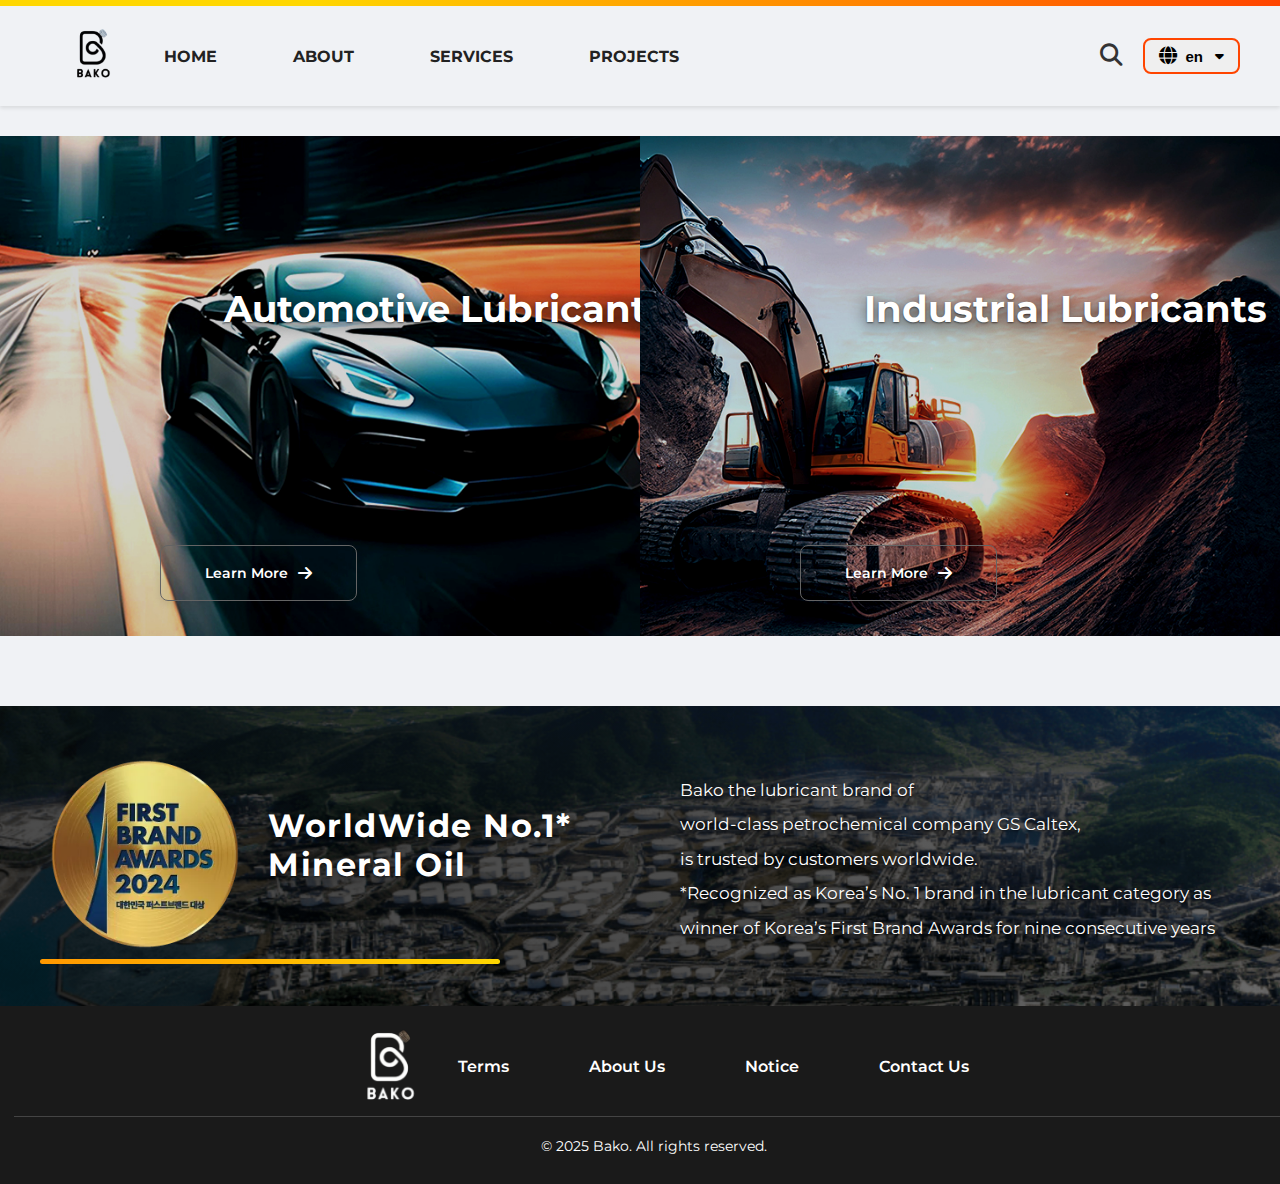
<file: index.html>
<!DOCTYPE html>
<html lang="en">
  <meta charset="UTF-8" />
  <meta
    name="viewport"
    content="width=device-width, initial-scale=1.0, user-scalable=no, maximum-scale=1.0, minimum-scale=1.0"
  />
  <title>Bako ©</title>

  <link rel="icon" href="Assets/Logo.png" type="image/png" />
  <link rel="stylesheet" href="style.css" />
  <link rel="stylesheet" href="responsive.css" />
  <link
    rel="stylesheet"
    href="https://cdnjs.cloudflare.com/ajax/libs/font-awesome/6.4.2/css/all.min.css"
  />
  <body>
    <header class="fade-in">
      <div class="dual-color-top-line"></div>
      <nav>
        
        <button class="hamburger" aria-label="Open menu">
          <span></span>
          <span></span>
          <span></span>
        </button>
        <div class="nav-actions">
          <button class="search-btn" aria-label="Search">
            <i class="fas fa-search"></i>
          </button>
          <div class="lang-switch-wrapper">
            <button class="lang-switch">
              <i class="fas fa-globe"></i>
              <span class="lang-label"></span>
              <i class="fas fa-caret-down"></i>
            </button>
            <ul class="lang-dropdown">
              <li data-lang="en"><span>English</span></li>
              <li data-lang="ko"><span>한국어</span></li>
            </ul>
          </div>
        </div>
        <div
          class="logo fade-in"
          style="order: -1; margin-right: auto; margin-left: 0"
        >
          <a href="index.html">
            <img src="Assets/logo.PNG" alt="Bako Logo" class="fade-in" />
          </a>
        </div>
        <ul class="fade-in">
          <li><a href="#">HOME</a></li>
          <li><a href="#">ABOUT</a></li>
          <li><a href="#">SERVICES</a></li>
          <li><a href="#">PROJECTS</a></li>
        </ul>
        <div class="header-right fade-in">
          <!-- تبقى فارغة أو لعناصر أخرى فقط -->
        </div>
      </nav>
    </header>

    <main>
      <section class="main-content fade-in">
        <div class="image-grid">
          <div class="image-container fade-in">
            <a href="products.html">
              <img
                src="Assets/Home/main1.jpg"
                alt="Main 1"
                class="main1 fade-in"
              />
              <div class="image-title center-title fade-in">
                <h2 id="main1-title">Automotive Lubricants</h2>
              </div>
            </a>
            <a
              href="products.html"
              class="learn-more-btn overlay-btn fade-in"
            >
              Learn More <i class="fas fa-arrow-right"></i>
            </a>
          </div>
          <div class="divider fade-in"></div>
          <div class="image-container fade-in">
            <a href="products.html">
              <img
                src="Assets/Home/main2.jpg"
                alt="Main 2"
                class="main2 fade-in"
              />
              <div class="image-title center-title fade-in">
                <h2 id="main2-title">Industrial Lubricants</h2>
              </div>
            </a>
            <a
              href="products.html"
              class="learn-more-btn overlay-btn fade-in"
            >
              Learn More <i class="fas fa-arrow-right"></i>
            </a>
          </div>
        </div>
      </section>
      <div class="bako-best-section fade-in">
        <div class="bako-best-box custom-best-box fade-in">
          <div class="bako-best-content fade-in">
            <div class="bako-best-title-area fade-in">
              <div class="bako-best-title-row fade-in">
                <img
                  src="Assets/Home/Award.png"
                  alt="Award"
                  class="bako-best-title-img fade-in"
                />
                <h1 class="bako-best-title fade-in">
                  WorldWide No.1* Mineral Oil
                </h1>
              </div>
              <div class="bako-best-divider fade-in"></div>
            </div>
            <div class="bako-best-desc-area fade-in">
              <div class="bako-best-desc fade-in">
                <span class="bako-best-brand-desc fade-in">
                  Bako the lubricant brand of<br />
                  world-class petrochemical company GS Caltex,<br />
                  is trusted by customers worldwide.

                  <br />
                  *Recognized as Korea’s No. 1 brand in the lubricant category
                  as winner of Korea’s First Brand Awards for nine consecutive
                  years
                </span>
              </div>
            </div>
          </div>
        </div>
      </div>
    </main>

    <footer class="fade-in">
      <div class="footer-content fade-in">
        <div class="footer-logo fade-in">
          <img src="Assets/logo.PNG" alt="Bako Logo" class="fade-in" />
          <div class="footer-links fade-in">
            <a href="#" class="footer-link-btn fade-in">Terms</a>
            <a href="#" class="footer-link-btn fade-in" id="about-us-btn"
              >About Us</a
            >
            <a href="#" class="footer-link-btn fade-in">Notice</a>
            <a
              href="contact.html"
              class="footer-contact-btn footer-inline fade-in"
              >Contact Us</a
            >
          </div>
        </div>
      </div>
      <div class="footer-bottom fade-in">
        <p>&copy; 2025 Bako. All Rights Reserved.</p>
      </div>
    </footer>

    <!-- About Us Modal -->
    <div
      id="about-us-modal"
      class="modal-overlay fade-in"
      style="display: none"
    >
      <div class="modal-content fade-in">
        <span class="close-modal fade-in" id="close-about-modal">&times;</span>
        <h2 class="fade-in">About Bako</h2>
        <p class="fade-in">
          Bako is a trusted and certified company specializing in high-quality
          mineral oils and lubricants. We are committed to providing reliable,
          premium products for automotive and industrial applications. Our oils
          are manufactured to the highest international standards, ensuring
          performance, protection, and longevity for your machinery and
          vehicles.<br /><br />
          With years of experience and a reputation for excellence, Bako stands
          as a symbol of quality and trust in the lubricants industry. Our
          mission is to deliver innovative solutions and outstanding customer
          service to our partners and clients worldwide.
        </p>
      </div>
    </div>

    <script src="script.js"></script>
  </body>
</html>
</file>
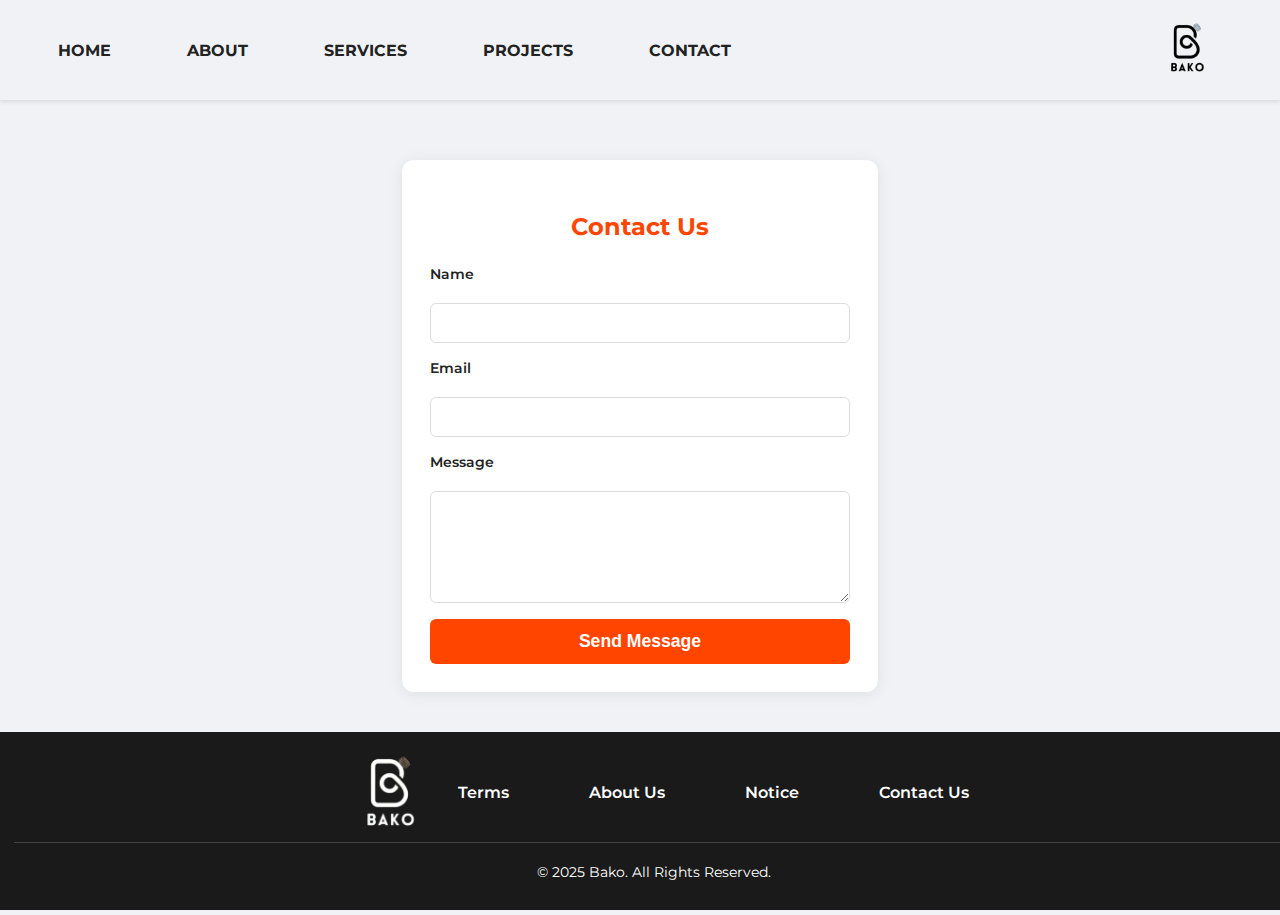
<file: contact.html>
<!DOCTYPE html>
<html lang="en">
  <head>
    <meta charset="UTF-8" />
    <meta name="viewport" content="width=device-width, initial-scale=1.0" />
    <title>Bako ©</title>
    <link rel="stylesheet" href="style.css" />
    <link
      rel="stylesheet"
      href="https://cdnjs.cloudflare.com/ajax/libs/font-awesome/6.5.2/css/all.min.css"
    />
  </head>
  <body>
    <header>
      <nav>
        <div class="logo">
          <a href="index.html">
            <img src="Assets/logo.PNG" alt="Bako Logo" />
          </a>
        </div>
        <ul>
          <li><a href="index.html">HOME</a></li>
          <li><a href="#">ABOUT</a></li>
          <li><a href="#">SERVICES</a></li>
          <li><a href="#">PROJECTS</a></li>
          <li><a href="contact.html" class="active">CONTACT</a></li>
        </ul>
      </nav>
    </header>
    <main>
      <section class="contact-section">
        <h1>Contact Us</h1>
        <form class="contact-form" id="contactForm">
          <label for="name">Name</label>
          <input type="text" id="name" name="name" required />

          <label for="email">Email</label>
          <input type="email" id="email" name="email" required />

          <label for="message">Message</label>
          <textarea id="message" name="message" rows="5" required></textarea>

          <button type="submit">Send Message</button>
        </form>
      </section>
    </main>
    <footer>
      <div class="footer-content">
        <div class="footer-logo">
          <img src="Assets/logo.PNG" alt="Bako Logo" />
          <div class="footer-links">
            <a href="#" class="footer-link-btn">Terms</a>
            <a href="#" class="footer-link-btn">About Us</a>
            <a href="#" class="footer-link-btn">Notice</a>
            <a href="contact.html" class="footer-contact-btn footer-inline"
              >Contact Us</a
            >
          </div>
        </div>
      </div>
      <div class="footer-bottom">
        <p>&copy; 2025 Bako. All Rights Reserved.</p>
      </div>
    </footer>
    <script>
      document
        .getElementById("contactForm")
        .addEventListener("submit", function (e) {
          e.preventDefault();
          var name = document.getElementById("name").value;
          var email = document.getElementById("email").value;
          var message = document.getElementById("message").value;
          var mailto = `mailto:?subject=Contact from ${encodeURIComponent(
            name
          )}&body=Name: ${encodeURIComponent(
            name
          )}%0AEmail: ${encodeURIComponent(
            email
          )}%0AMessage: ${encodeURIComponent(message)}`;
          window.location.href = mailto;
        });
    </script>
  </body>
</html>
</file>
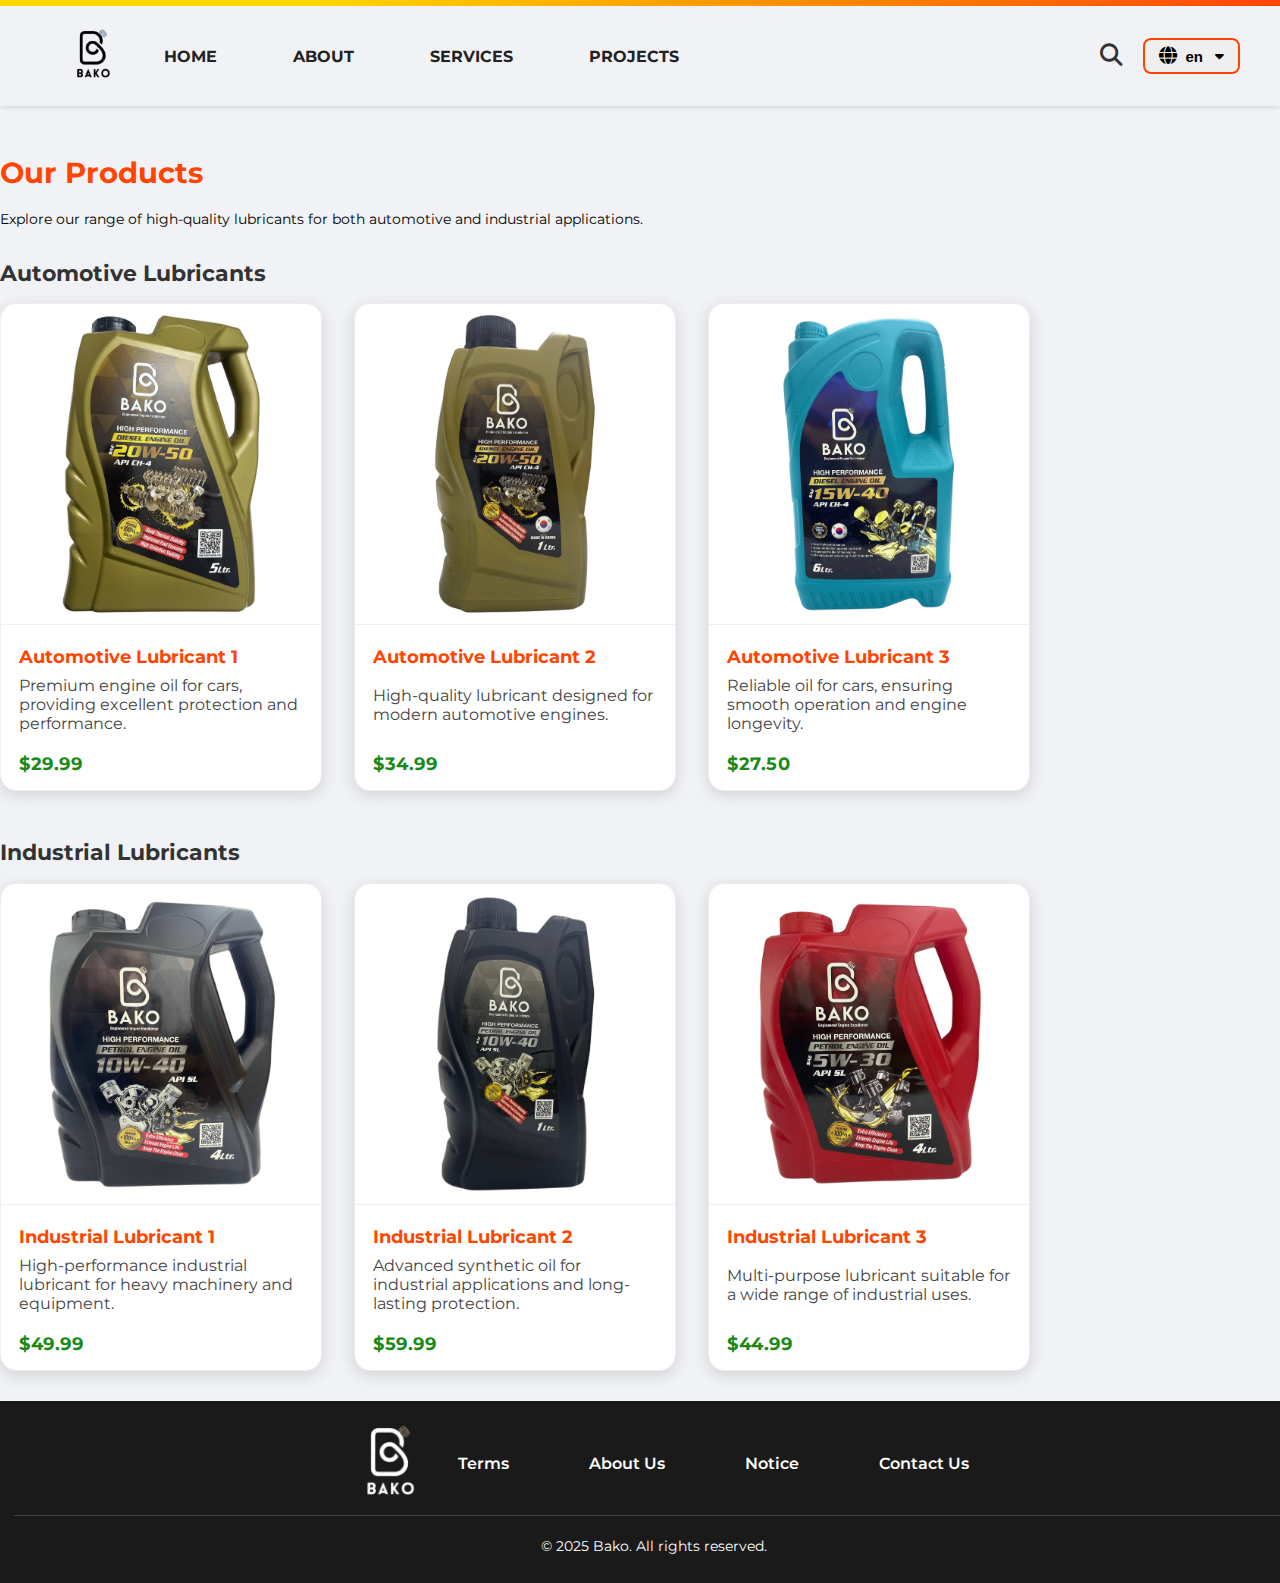
<file: products.html>
<!DOCTYPE html>
<html lang="en">
  <head>
    <meta charset="UTF-8" />
    <meta name="viewport" content="width=device-width, initial-scale=1.0" />
    <title>Our Products | Bako</title>
    <link rel="stylesheet" href="style.css" />
    <link rel="stylesheet" href="responsive.css" />
    <link
      rel="stylesheet"
      href="https://cdnjs.cloudflare.com/ajax/libs/font-awesome/6.4.2/css/all.min.css"
    />
  </head>
  <body>
    <header class="fade-in">
      <div class="dual-color-top-line"></div>
      <nav>
        <button class="hamburger" aria-label="Open menu">
          <span></span>
          <span></span>
          <span></span>
        </button>
        <div class="nav-actions">
          <button class="search-btn" aria-label="Search">
            <i class="fas fa-search"></i>
          </button>
          <div class="lang-switch-wrapper">
            <button class="lang-switch">
              <i class="fas fa-globe"></i>
              <span class="lang-label"></span>
              <i class="fas fa-caret-down"></i>
            </button>
            <ul class="lang-dropdown">
              <li data-lang="en"><span>English</span></li>
              <li data-lang="ko"><span>한국어</span></li>
            </ul>
          </div>
        </div>
        <div
          class="logo fade-in"
          style="order: -1; margin-right: auto; margin-left: 0"
        >
          <a href="index.html">
            <img src="Assets/logo.PNG" alt="Bako Logo" class="fade-in" />
          </a>
        </div>
        <ul class="fade-in">
          <li><a href="index.html">HOME</a></li>
          <li><a href="#">ABOUT</a></li>
          <li><a href="#">SERVICES</a></li>
          <li><a href="#">PROJECTS</a></li>
        </ul>
        <div class="header-right fade-in">
          <!-- تبقى فارغة أو لعناصر أخرى فقط -->
        </div>
      </nav>
    </header>
    <main>
      <section class="main-content">
        <h1 style="color: #ff4500">Our Products</h1>
        <p>
          Explore our range of high-quality lubricants for both automotive and
          industrial applications.
        </p>
        <h2 style="margin-top: 32px; color: #333">Automotive Lubricants</h2>
        <div id="automotive-products" class="product-list"></div>
        <h2 style="margin-top: 48px; color: #333">Industrial Lubricants</h2>
        <div id="industrial-products" class="product-list"></div>
      </section>
    </main>
    <footer>
      <div class="footer-content">
        <div class="footer-logo">
          <a href="index.html"><img src="Assets/logo.PNG" alt="Bako Logo" /></a>
          <div class="footer-links">
            <a href="#" class="footer-link-btn">Terms</a>
            <a href="#" class="footer-link-btn">About Us</a>
            <a href="#" class="footer-link-btn">Notice</a>
            <a href="contact.html" class="footer-contact-btn footer-inline"
              >Contact Us</a
            >
          </div>
        </div>
      </div>
      <div class="footer-bottom">
        <p>&copy; 2025 Bako. All Rights Reserved.</p>
      </div>
    </footer>
    <script src="script.js"></script>
  </body>
</html>
</file>
<file: style.css>
/* Google Fonts Modern Arabic & English */
@import url("https://fonts.googleapis.com/css2?family=Cairo:wght@400;700&family=Montserrat:wght@400;700&display=swap");

/* General Body Styles */
html,
body {
  height: 100%;
}

body {
  font-family: "Montserrat", "Segoe UI", Tahoma, Geneva, Verdana, sans-serif;
  margin: 0;
  background-color: #f0f2f5;
  padding-bottom: 0; /* إزالة المسافة السفلية القديمة */
  font-size: 0.9rem; /* تصغير حجم الخط الأساسي */
  min-height: 100vh;
  display: flex;
  flex-direction: column;
}

html[dir="rtl"] body {
  font-family: "Cairo", "Tajawal", Arial, sans-serif;
}

/* خط أفقي ملون بلونين أعلى الهيدر */
.dual-color-top-line {
  height: 6px;
  width: 100%;
  background: linear-gradient(to right, #ffd700 24%, #ff4500 100%);
  border: none;
  margin: 0;
  padding: 0;
}

/* Header Styles */
header {
  box-shadow: 0 2px 4px rgba(0, 0, 0, 0.1);
  position: relative;
  overflow: visible;
  z-index: 100;
}

nav {
  display: flex;
  justify-content: space-between;
  align-items: center;
  padding: 5px 40px;
  min-height: 90px;
  position: relative;
  overflow: visible;
  z-index: 100;
}

nav ul {
  list-style: none;
  margin: 0;
  padding: 0;
  display: flex;
  gap: 40px;
  justify-content: flex-start;
  flex: 1;
  order: -1;
}
.nav-actions {
  display: flex;
  align-items: center;
  justify-content: flex-start;
  flex: 0;
}
.hamburger {
  display: none ; /* إخفاء زر الهمبرغر في الشاشات الكبيرة */
  
}
/* Logo Styles */

.logo img {
  height: 70px;
  border-radius: 12px;
  padding: 4px 18px;
  filter: invert(1);
}

.logo img:hover {
  transition: color 0.2s, background-color 0.2s, box-shadow 0.2s;
  background-color: #ff4500;
  filter: invert(0);
  box-shadow: 0 4px 18px 0 rgba(240, 0, 0, 0.973);
}

/* Navigation Links */
nav ul li a {
  text-decoration: none;
  color: #222;
  font-weight: bold;
  font-size: 1rem;
  padding: 10px 18px;
  border-radius: 6px;
  transition: color 0.2s, background 0.2s;
}

nav ul li a:hover {
  color: #fff;
  background: #ff4500;
}



 .search-btn {
  cursor: pointer;
  border: none; /* إزالة البوردر من زر البحث */
  background: none;
  color: #333;
  font-size: 1.4rem;
}

/* Language Switcher */
.lang-switch-wrapper {
  position: relative;
  display: inline-block;
}

.lang-switch {
  color: #000000;
  border: 2px solid #ff4500;
  border-radius: 8px;
  padding: 7px 14px;
  font-size: 15px;
  font-weight: 700;
  margin-left: 15px;
  cursor: pointer;
  display: flex;
  align-items: center;
  gap: 8px;
  transition: background 0.2s, color 0.2s, border 0.2s;
}

.lang-switch:hover,
.lang-switch.active {
  background: #ff4500;
  color: #fff;
  border: 2px solid #ff4500;
}

.lang-switch i.fa-globe {
  font-size: 18px;
}

.lang-switch i.fa-caret-down {
  font-size: 14px;
  margin-left: 4px;
}

/* Drop-down Animation for Language Switcher */
.lang-dropdown {
  display: block; /* Always block for animation, control visibility with opacity */
  opacity: 0;
  transform: translateY(10px);
  pointer-events: none;
  transition: opacity 0.2s cubic-bezier(0.4, 0, 0.2, 1),
    transform 0.2s cubic-bezier(0.4, 0, 0.2, 1);
  position: absolute;
  top: 105%;
  left: 0;
  min-width: 120px;
  background: #fff;
  border: 1px solid #eee;
  border-radius: 6px;
  box-shadow: 0 2px 8px rgba(0, 0, 0, 0.08);
  z-index: 5;
  padding: 0;
  margin: 0;
  list-style: none;
}

.lang-switch-wrapper.open .lang-dropdown {
  opacity: 1;
  transform: translateY(0);
  pointer-events: auto;
}

.lang-dropdown li {
  padding: 10px 18px;
  color: #333;
  cursor: pointer;
  font-weight: 600;
  transition: background 0.2s, color 0.2s;
}

.lang-dropdown li:hover {
  background: #ff4500;
  color: #fff;
}

/* Main Content Section */
.main-content {
  padding: 30px 0 30px 0;
  z-index: 0;
}

.image-grid {
  display: flex;
  justify-content: center;
  align-items: stretch;
  width: 100%;
  max-width: 100vw;
  margin-bottom: 40px;
}

.image-container {
  position: relative;
  flex: 1 1 0;
  display: flex;
  align-items: flex-end;
  justify-content: center;
  min-width: 0;
  overflow: hidden;
}

.image-container img {
  width: 100%;
  height: 280px;
  object-fit: cover;
  border-radius: 0;
  display: block;
  z-index: 0;
}

.image-container img.main1 {
  width: 100%;
  height: 500px;
  object-fit: cover;
  object-position: left;
}

.image-container img.main2 {
  width: 100%;
  height: 500px;
  object-fit: cover;
  object-position: right;
}

.overlay-btn {
  position: absolute;
  left: 25%;
  bottom: 35px;
  transform: translateX(-50%);
  color: #fff;
  border: none;
  border-radius: 8px;
  padding: 18px 44px;
  font-weight: 600;
  box-shadow: 0 2px 8px rgba(0, 0, 0, 0.1);
  cursor: pointer;
  text-decoration: none;
  display: flex;
  align-items: center;
  gap: 10px;
  transition: background 0.3s, border-radius 0.3s, color 0.3s;
  z-index: 2;
}

.overlay-btn:hover {
  background: #fff;

  border-radius: 30px;
}

.overlay-btn .fa-arrow-right {
  font-size: 16px;
  transition: transform 0.3s;
}

.overlay-btn:hover .fa-arrow-right {
  transform: translateX(5px);
}

/* زر Learn More بخلفية شفافة وحدود ملونة */
.learn-more-btn.overlay-btn {
  background: transparent;
  color: #ffffff;
  border: 1px solid #646464;
  border-radius: 8px;
  transition: background 0.3s, color 0.3s;
}
.learn-more-btn.overlay-btn:hover {
  border: 1px solid #ff4500;
  background: #ff4500;
  color: #fff;
}

/* Footer */
footer {
  background-color: #1a1a1a;
  color: #ffffff;
  padding: 14px;
  padding-top: 10px;
  width: 100%;
  z-index: 100;
  margin-top: auto;
}

.footer-content {
  display: flex;
  justify-content: space-around;
  align-items: center;
  padding-bottom: px;
  border-bottom: 1px solid #444;
}

.footer-logo {
  min-width: 100px;
  display: flex;
  align-items: center;
  gap: 18px;
}

.footer-logo img {
  height: 100px;
  max-width: 100%;
}

.footer-contact h3 {
  font-size: 18px;
  margin-bottom: 6px;
}

.footer-links {
  display: flex;
  flex-direction: row;
  gap: 80px;
  flex: 1;
  justify-content: center;
}

.footer-link-btn,
.footer-contact-btn.footer-inline {
  background: none;
  color: #fff;
  border: none;
  border-radius: 0;
  padding: 0;
  font-size: 1rem;
  font-weight: 600;
  text-decoration: none;
  transition: color 0.2s;
  display: inline-block;
  box-shadow: none;
  margin: 0;
}
.footer-link-btn:hover,
.footer-contact-btn.footer-inline:hover {
  color: #ff4500;
  text-decoration: underline;
  border: none;
  background: none;
}

.footer-bottom {
  text-align: center;
  padding-top: 6px;
}

Divider .divider {
  width: 2px;
  align-self: center;
  margin: 0 0.5vw;
  z-index: 5;
  transform: none;
}

.footer-contact-btn {
  display: inline-block;
  margin: 10px 0 6px 0;
  padding: 10px 20px;
  background: #ff4500;
  color: #fff;
  border-radius: 6px;
  font-weight: 700;
  font-size: 1rem;
  text-decoration: none;
  transition: background 0.2s, color 0.2s;
}
.footer-contact-btn:hover {
  background: #fff;
  color: #ff4500;
  border: 2px solid #ff4500;
}

.contact-section {
  max-width: 420px;
  margin: 60px auto 40px auto;
  background: #fff;
  border-radius: 12px;
  box-shadow: 0 2px 16px rgba(0, 0, 0, 0.08);
  padding: 36px 28px 28px 28px;
  text-align: center;
}
.contact-section h1 {
  color: #ff4500;
  margin-bottom: 24px;
  font-size: 1.5rem;
}
.contact-form {
  display: flex;
  flex-direction: column;
  gap: 16px;
}
.contact-form label {
  text-align: left;
  color: #222;
  font-weight: 600;
  margin-bottom: 4px;
}
.contact-form input,
.contact-form textarea {
  padding: 10px 12px;
  border: 1px solid #ddd;
  border-radius: 6px;
  font-size: 1rem;
  resize: vertical;
}
.contact-form button[type="submit"] {
  background: #ff4500;
  color: #fff;
  border: none;
  border-radius: 6px;
  padding: 12px 0;
  font-size: 1.1rem;
  font-weight: 700;
  cursor: pointer;
  transition: background 0.2s, color 0.2s;
}
.contact-form button[type="submit"]:hover {
  background: #fff;
  color: #ff4500;
  border: 2px solid #ff4500;
}

.image-container img.main1,
.image-container img.main2 {
  filter: brightness(1.08) contrast(1.08);
  transition: transform 0.4s cubic-bezier(0.4, 0.2, 0.2, 1);
  cursor: pointer;
}
.image-container img.main1:hover,
.image-container img.main2:hover {
  transform: scale(1.05);
  z-index: 2;
}

.center-title {
  position: absolute;
  top: 30%;
  left: 35%; /* إزاحة لليسار بدلاً من المنتصف */
  transform: translate(-35%, -50%);
  text-align: left;
  color: #fff;
  text-shadow: 0 2px 8px #000a, 0 1px 2px #0008;
  z-index: 2;
  width: 90%;
  pointer-events: none;
}
.center-title h2 {
  font-size: 2.3rem;
  margin: 0 0 10px 0;
  font-weight: bold;
  text-shadow: 0 4px 16px #000a, 0 1px 2px #0008;
}
.center-title p {
  font-size: 1.35rem;
  margin: 0;
  font-weight: 500;
}

/* Modal Overlay Styles */
.modal-overlay {
  position: fixed;
  top: 0;
  left: 0;
  width: 100vw;
  height: 100vh;
  background: rgba(0, 0, 0, 0.55);
  display: flex;
  align-items: center;
  justify-content: center;
  z-index: 9999;
}
.modal-content {
  background: #fff;
  color: #222;
  border-radius: 14px;
  padding: 38px 32px 28px 32px;
  max-width: 480px;
  width: 90vw;
  box-shadow: 0 8px 32px rgba(0, 0, 0, 0.18);
  position: relative;
  text-align: center;
}
.close-modal {
  position: absolute;
  top: 16px;
  right: 22px;
  font-size: 2.2rem;
  color: #ff4500;
  cursor: pointer;
  font-weight: bold;
  transition: color 0.2s;
}
.close-modal:hover {
  color: #d32f2f;
}
.modal-content h2 {
  margin-top: 0;
  color: #ff4500;
  font-size: 2.1rem;
}
.modal-content p {
  font-size: 1.18rem;
  margin: 18px 0 0 0;
  line-height: 1.7;
}

/* Bako Best Brand Section */
.bako-best-section {
  width: 100vw;
  height: 300px;
  display: flex;
  justify-content: center;
  align-items: center;
  margin: 0;
  padding: 0;
  background: url("Assets/Home/back-best.png") center center/cover no-repeat;
  position: relative;
  box-sizing: border-box;
}
.bako-best-section::before {
  content: "";
  position: absolute;
  inset: 0;
  height: 100%;
  background: linear-gradient(
    90deg,
    rgba(0, 0, 0, 0.5) 0%,
    rgba(0, 0, 0, 0.5) 50%,
    rgba(0, 0, 0, 0.3) 100%
  );
  pointer-events: stroke;
}

.bako-best-content {
  display: flex;
  flex-direction: row;
  align-items: center;
  justify-content: center;
  width: 100vw;
  max-width: 1200px;
  gap: 48px;
  padding: 0 5vw;
}
.bako-best-title-area {
  flex: 1 1 40%;
  display: flex;
  flex-direction: column;
  align-items: flex-start;
  justify-content: center;
}
.bako-best-title {
  color: #fff;
  font-size: 2rem;
  font-weight: bold;
  margin: 0 0 18px 0;
  letter-spacing: 1.5px;
  text-shadow: 0 4px 18px #000a, 0 1px 2px #0008;
}
.bako-best-divider {
  width: 460px;
  height: 5px;
  background: linear-gradient(90deg, #ff9800 0%, #ffd700 100%);
  border-radius: 3px;
  margin: 0 0 0 0;
}

.bako-best-desc {
  color: #fff;
  font-weight: 700;
  text-align: left;
  line-height: 2;
  text-shadow: 0 2px 8px #000a, 0 1px 2px #0008;
  max-width: 560px;
}

.bako-best-brand-desc {
  display: block;
  margin-top: 6px;
  color: #fff;
  font-size: 1.08rem;
  font-weight: 400;
}
.bako-best-title-row {
  display: flex;
  align-items: center;
  gap: 18px;
}
.bako-best-title-img {
  height: 210px;
  object-fit: contain;
}
/* Fade-in Animation */
.fade-in {
  opacity: 0;
  transform: translateY(10px);
  transition: opacity 0.1s ease, transform 1s cubic-bezier(0.4, 0, 0.2, 1);
}
.fade-in.visible {
  opacity: 1;
  transform: translateY(0);
}

.product-list {
  display: flex;
  gap: 32px;
  flex-wrap: wrap;
  justify-content: flex-start;
}
.better-card.product-card {
  background: #fff;
  border-radius: 16px;
  box-shadow: 0 4px 16px #0002;
  padding: 0;
  max-width: 320px;
  min-width: 260px;
  display: flex;
  flex-direction: column;
  overflow: hidden;
  transition: transform 0.2s, box-shadow 0.2s;
  border: 1px solid #eee;
}
.better-card.product-card:hover {
  transform: translateY(-6px) scale(1.03);
  box-shadow: 0 8px 24px #0003;
}
.product-img {
  width: 100%;
  object-fit: cover;
  border-bottom: 1px solid #f0f0f0;
}
.product-info {
  padding: 20px 18px 16px 18px;
  flex: 1;
  display: flex;
  flex-direction: column;
  justify-content: space-between;
}
.product-info h3 {
  margin: 0 0 8px 0;
  font-size: 1.15rem;
  color: #ff4500;
}
.product-info p {
  margin: 0 0 12px 0;
  color: #444;
  font-size: 0.98rem;
}
.product-price {
  font-weight: bold;
  color: #1a8917;
  font-size: 1.1rem;
  margin-top: 8px;
  letter-spacing: 0.5px;
}
</file>
<file: responsive.css>
/* responsive.css - Styles for screens less than 700px */

@media (max-width: 700px) {
  body,
  html {
    width: 100vw;
    min-width: 100vw;
    max-width: 100vw;
    overflow-x: hidden;
    box-sizing: border-box;
    margin: 0;
    padding: 0;
    background: #fafbfc;
  }
  header nav {
    display: flex;
    flex-direction: row;
    align-items: center;
    justify-content: space-between;
    padding: 10px 15px;
    position: relative;
    gap: 10px;
  }
  .logo {
    order: 0;
    margin: 0;
    display: flex;
    align-items: center;
    justify-content: flex-start;
  }
  .logo img {
    width: 80px;
    height: auto;
  }
  .nav-actions {
    order: 1;
    display: flex !important;
    flex-direction: row;
    align-items: center;
    gap: 10px;
    margin: 0;
    flex: 0;
  }

  .nav-actions .search-btn,
  .nav-actions .lang-switch-wrapper,
  .nav-actions .hamburger {
    display: flex !important;
    align-items: center;
    background: none;
    border: none;
    cursor: pointer;
    padding: 0;
    margin: 0;
  }

  .hamburger {
    position: static !important;
    display: flex;
    flex-direction: column;
    margin: 1px !important;
    gap: 1px;
    width: 40px;
    height: 40px;
    z-index: auto important;
    order: 4;
  }
  nav ul {
    display: none !important;
    max-height: 0;
    overflow: hidden;
    transition: max-height 0.4s cubic-bezier(0.4, 0, 0.2, 1);
  }
  nav.open ul {
    display: flex !important;
    max-height: 500px;
    transition: max-height 0.4s cubic-bezier(0.4, 0, 0.2, 1);
  }
  .main-content {
    padding: 1px 0 15px 0;
    display: flex;
    flex-direction: column;
    align-items: center;
    position: relative;
  }
  .image-grid {
    width: 100vw;
    max-width: 100vw;
    min-width: 0;
    display: flex;
    flex-direction: column;
    gap: 3px;
    box-sizing: border-box;
    align-items: center;
    margin: 0;
  }
  .image-container {
    width: 100vw;
    max-width: 100vw;
    min-width: 0;
    min-height: 220px;
    padding: 0 0 4px 0;
    display: flex;
    flex-direction: column;
    align-items: center;
    justify-content: center;
    box-sizing: border-box;
    position: relative;
    margin: 0 auto;
  }
  .main1,
  .main2 {
    max-width: 95vw !important;
    width: 100%;
    height: auto;
    max-height: 250px !important;
    display: block !important;
    border-radius: 0 0 10px 10px;
    /* تم حذف المارجن لجعل الصورة تأخذ كامل المساحة */
  }

  .learn-more-btn {
    width: 30%;
    text-align: center;
    margin: 8px 0 0 0;
    padding: 12px;
    border-radius: 8px;
  }

  .image-title.center-title {
    bottom: 10px;
    left: 1%;
    line-height: 1.3;
    text-align: center;
    box-sizing: border-box;
    display: block;
    z-index: 2;
    max-height: 2rem;
  }

  .image-title.center-title h2 {
    font-size: 1.3rem;
    line-height: 1.3;
    font-weight: 700;
    -webkit-box-orient: vertical;
  }
  /* تنسيق قسم best bako */
  .bako-best-section {
    padding: 250px 0;
    display: flex;
    justify-content: center;
    align-items: center;
  }
  .bako-best-box.custom-best-box {
    width: 100vw;
    max-width: 600px;
    display: flex;
    flex-direction: column;
    align-items: center;
  }
  .bako-best-content {
    width: 100%;
    display: flex;
    flex-direction: column;
    align-items: center;
    justify-content: center;
    padding: 0 10px 10px 10px;
    box-sizing: border-box;
  }
  .bako-best-title-area {
    width: 100%;
    display: flex;
    flex-direction: column;
    align-items: center;
    margin-bottom: 0;
  }
  .bako-best-title-row {
    width: 100%;
    flex-direction: column-reverse;
    align-items: center;
    justify-content: center;
    display: flex;
    margin-bottom: 0;
  }
  .bako-best-title-img {
    width: 60px;
    height: auto;
    margin: 0 auto 10px auto;
    display: block;
    order: 2;
  }
  .bako-best-title {
    font-size: 1.1rem;
    text-align: center;
    margin: 0 0 10px 0;
    order: 1;
  }
  .bako-best-divider {
    display: none;
  }
  .bako-best-desc-area {
    width: 100%;
    display: flex;
    flex-direction: column;
    align-items: center;
    margin: 0;
  }
  .bako-best-desc {
    font-size: 0.95rem;
    text-align: center;
    width: 100%;
    margin: 0;
    padding: 0 0 10px 0;
  }
  .bako-best-brand-desc {
    display: block;
    width: 100%;
    text-align: center;
  }
  /* الفوتر */
  .footer-content {
    flex-direction: column;
    align-items: flex-start;
    gap: 10px;
    width: 100vw;
    box-sizing: border-box;
    padding: 0 10px;
  }
  .footer-links {
    flex-direction: column;
    gap: 8px;
  }
  .footer-logo img {
    width: 100px;
  }
  .modal-content {
    width: 95vw;
    padding: 15px 5px;
    font-size: 1rem;
  }
  /* زر الهمبرغر */
  .hamburger {
    display: flex;
    flex-direction: column;
    justify-content: center;
    align-items: center;
    width: 40px;
    height: 40px;
    background: none;
    border: none;
    cursor: pointer;
    position: static !important;
    margin: 0 !important;
    z-index: auto !important;
  }
  .hamburger span {
    display: block;
    width: 28px;
    height: 4px;
    margin: 4px 0;
    background: #222;
    border-radius: 2px;
    transition: background 0.3s, box-shadow 0.3s;
  }
  /* عند تفعيل القائمة: تغيير لون وظهور ظل للشرائط */
  nav.open + .hamburger span,
  nav.open .hamburger span {
    background: #ff4500;
    box-shadow: 0 2px 8px rgba(0, 0, 0, 0.25);
  }
  /* إخفاء زر الهمبرغر في الشاشات الكبيرة */
  @media (min-width: 701px) {
    .hamburger {
      display: none !important;
    }
  }
  /* إخفاء قائمة التنقل وأيقونات النافبار في الشاشات الصغيرة */

  nav ul,
  .header-right {
    display: none !important;
  }
  nav.open ul,
  nav.open .header-right {
    display: flex !important;
  }
  nav.open ul {
    flex-direction: column;
    background: #ffffff;
    position: fixed;
    top: 80px;
    right: 0;
    left: 0;
    z-index: 100;
    box-shadow: 0 2px 8px rgba(0, 0, 0, 0.08);
    border-radius: 0 0 12px 12px;
    padding: 10px 0;
    margin: 0;
    min-height: 3vh; /* تصغير ارتفاع القائمة المفتوحة */

    align-items: center;
    justify-content: flex-start;
  }
  nav.open ul li {
    width: 100%;
    padding: 0;
    text-align: center;
    border-bottom: 1px solid #e9e9e9;
  }
  nav.open ul li:last-child {
    border-bottom: none;
  }
  nav.open ul li a,
  nav.open ul li button {
    display: block;
    font-size: 1.05rem;
    background: none;
    text-align: center;
    cursor: pointer;
    box-sizing: border-box;
    text-decoration: none;
    padding: 0 0 0 0;
  }
  nav.open :hover {
    color: #ff4500;
  }
  
  */ .lang-switch-wrapper .lang-dropdown {
    display: none !important;
  }
  .lang-switch-wrapper:hover .lang-dropdown,
  .lang-switch:focus {
    display: none !important;
  }
  /* ترتيب البحث واللغة بجانب بعض داخل nav-actions */
  .nav-actions {
    display: flex;
    align-items: center;
    gap: 8px;
    order: 2;
    margin: 0 0 0 8px;
  }
  .nav-actions .search-btn {
    height: 40px;
    display: flex;
    justify-content: flex-end;
    background: none;
    border: none;
    cursor: pointer;
    font-size: 1.4rem;
    color: #222;
    transition: color 0.2s;
    line-height: 1;
  }

  .nav-actions .search-btn:active i,
  .nav-actions .search-btn:focus i {
    color: #ff4500;
  }
  /* إخفاء .header-right تماماً في الشاشات الصغيرة */
  @media (max-width: 700px) {
    .header-right {
      display: none !important;
    }
  }
  /* إلغاء ظهور .header-right من القائمة المنسدلة */
  nav.open .header-right {
    display: none !important;
  }
}
</file>
